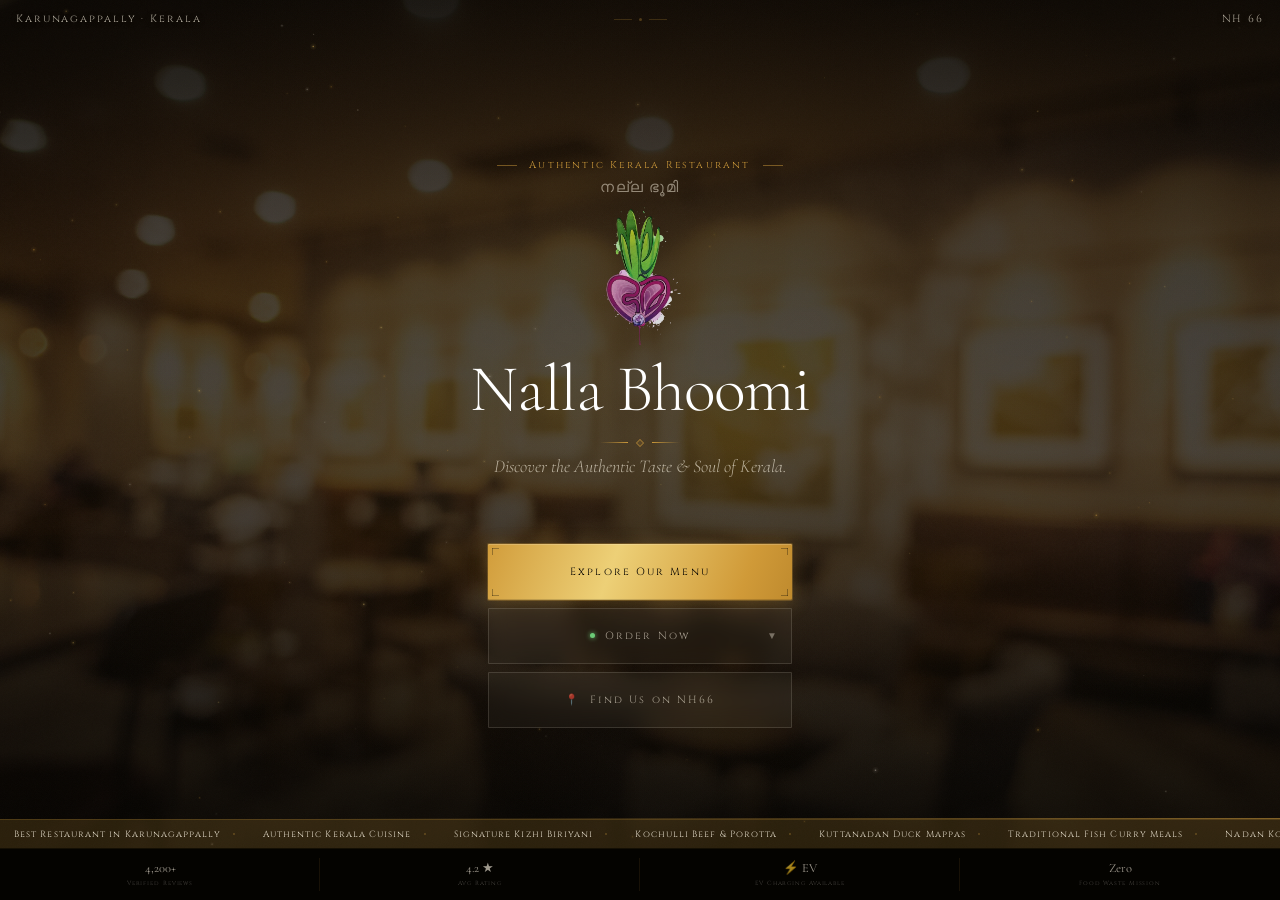
<file: mobile-hero.html>
<!DOCTYPE html>
<html lang="en">
<head>
<meta charset="UTF-8">
<meta name="viewport" content="width=device-width, initial-scale=1.0, viewport-fit=cover">
<title>Nalla Bhoomi</title>
<link href="https://fonts.googleapis.com/css2?family=Cormorant+Garamond:ital,wght@0,300;0,400;1,300;1,400&family=Cinzel:wght@400;500&display=swap" rel="stylesheet">
<style>
*, *::before, *::after { margin:0; padding:0; box-sizing:border-box; -webkit-tap-highlight-color:transparent; }
:root {
  --gold:  #C9973A;
  --goldl: #E8C06A;
  --cream: #F2EAD8;
  --dark:  #0a0906;
  --fd: 'Cormorant Garamond', Georgia, 'Times New Roman', serif;
  --fc: 'Cinzel', 'Palatino Linotype', Georgia, serif;
}
html, body { height:100%; margin:0; padding:0; background:var(--dark); overflow:hidden; }

.hero {
  position:relative; width:100%; height:100%;
  display:flex; flex-direction:column; overflow:hidden; background:var(--dark);
}

/* ── BG: the restaurant interior ── */
.bg {
  position:absolute; inset:0; z-index:0;
  background-image: url('bgb.webp');
  background-size:cover;
  background-position:center 30%;
}

/*
  Smart overlay strategy for this particular image:
  - It's a BRIGHT interior photo (whites, light wood, daylight)
  - We need to darken it heavily while preserving warmth
  - Add a strong warm-to-dark vignette so text reads perfectly
  - Hint of warm amber tint to connect the rattan lamp warmth with our gold palette
*/
.ov-dark {
  position:absolute; inset:0; z-index:1;
  /* Primary darkening layer — keeps warmth by using dark amber not pure black */
  background: rgba(8, 6, 2, 0.72);
}
.ov-grad {
  position:absolute; inset:0; z-index:2;
  background:
    /* Heavy dark at top for topbar legibility */
    linear-gradient(180deg,
      rgba(6,4,1,0.75) 0%,
      rgba(6,4,1,0.25) 25%,
      rgba(6,4,1,0.15) 50%,
      rgba(6,4,1,0.5)  75%,
      rgba(6,4,1,0.95) 100%
    );
}
.ov-warm {
  position:absolute; inset:0; z-index:3; pointer-events:none;
  /* Warm amber center glow — echoes the rattan lamp warmth in the photo */
  background: radial-gradient(ellipse 90% 70% at 50% 42%,
    rgba(201,151,58,0.12) 0%,
    rgba(180,100,30,0.06) 40%,
    transparent 70%
  );
}
.grain {
  position:absolute; inset:0; z-index:4; opacity:0.025; pointer-events:none;
  background-image:url("data:image/svg+xml,%3Csvg viewBox='0 0 200 200' xmlns='http://www.w3.org/2000/svg'%3E%3Cfilter id='n'%3E%3CfeTurbulence type='fractalNoise' baseFrequency='0.85' numOctaves='4' stitchTiles='stitch'/%3E%3C/filter%3E%3Crect width='100%25' height='100%25' filter='url(%23n)'/%3E%3C/svg%3E");
  background-size:150px;
}
#cvs { position:absolute; inset:0; z-index:5; pointer-events:none; }

/* ── TOPBAR ── */
.topbar {
  position:relative; z-index:10; flex-shrink:0;
  display:grid; grid-template-columns:1fr auto 1fr;
  align-items:center;
  padding:calc(env(safe-area-inset-top, 0px) + 14px) 16px 0;
  animation: slideDown 0.7s ease 0.2s both;
}
.topbar .tl,
.topbar .tr {
  font-family:var(--fc);
  font-size:10.5px;
  letter-spacing:0.18em;
  color:rgba(242,234,216,0.68);
  white-space:nowrap;
  line-height:1;
  text-shadow:0 1px 6px rgba(0,0,0,0.35);
}
.topbar .tr { text-align:right; }
.tc { display:flex; align-items:center; justify-content:center; gap:7px; }
.tc-line { width:18px; height:1px; background:rgba(201,151,58,0.22); }
.tc-dot  { width:3px; height:3px; border-radius:50%; background:rgba(201,151,58,0.32); }

/* ── CONTENT ── */
.content {
  position:relative; z-index:10;
  flex:1; display:flex; flex-direction:column;
  align-items:center; justify-content:center;
  text-align:center; padding:4px 18px 10px;
  max-width:420px;
  margin:0 auto;
}

.eyebrow {
  font-family:var(--fc); font-size:10px; letter-spacing:0.22em; color:var(--gold);
  display:flex; align-items:center; gap:12px;
  margin-bottom:6px;
  animation: slideDown 0.7s ease 0.3s both;
}
.eyebrow::before, .eyebrow::after { content:''; width:20px; height:1px; background:var(--gold); opacity:0.5; flex-shrink:0; }

.ml {
  font-family:var(--fd); font-size:15px; font-weight:300; letter-spacing:0.08em;
  color:rgba(242,234,216,0.52); margin-bottom:10px;
  animation: slideDown 0.7s ease 0.35s both;
}

.t1 {
  font-family:var(--fd); font-weight:300;
  font-size:clamp(50px,15.2vw,66px);
  line-height:0.9; letter-spacing:-0.015em; color:#ffffff;
  animation: slideUp 0.8s ease 0.38s both;
}

.title-row {
  display:flex; flex-direction:column; align-items:center; justify-content:center;
  gap:10px;
  margin:0 0 12px;
  width:100%;
  max-width:420px;
  padding:0 4px;
  animation: fadeIn 0.8s ease 0.42s both;
}
.ll { flex:1; height:1px; background:linear-gradient(90deg,transparent,rgba(201,151,58,0.38)); }
.ll.r { background:linear-gradient(270deg,transparent,rgba(201,151,58,0.38)); }
.logo {
  width:144px; height:144px;
  display:flex; align-items:center; justify-content:center;
  margin:0; flex-shrink:0;
  animation: scaleUp 0.8s cubic-bezier(0.34,1.56,0.64,1) 0.32s both;
}
.logo img { width:144px; height:144px; object-fit:contain; }

.orn {
  display:flex; align-items:center; gap:9px;
  margin:8px 0 8px;
  animation: fadeIn 0.8s ease 0.6s both;
}
.ol   { width:28px; height:1px; background:linear-gradient(90deg,transparent,var(--gold)); }
.ol.r { background:linear-gradient(270deg,transparent,var(--gold)); }
.od   { width:6px; height:6px; border:1px solid rgba(201,151,58,0.55); transform:rotate(45deg); background:rgba(201,151,58,0.12); }

.sub {
  font-family:var(--fd); font-style:italic; font-weight:300;
  font-size:clamp(14px,4.1vw,18px); line-height:1.35;
  color:rgba(242,234,216,0.68); max-width:none; white-space:nowrap;
  margin-bottom:14px;
  animation: slideUp 0.8s ease 0.65s both;
}

/* ── BUTTONS ── */
.btns {
  display:flex; flex-direction:column; align-items:center;
  gap:8px; width:100%; max-width:304px;
  margin-top:0;
  animation: slideUp 0.8s ease 0.75s both;
  position:relative;
  top:52px;
  overflow:visible;
}
.btn {
  position:relative; overflow:hidden; isolation:isolate;
  display:flex; align-items:center; justify-content:center; gap:9px;
  width:100%; min-height:56px; padding:14px 20px;
  font-family:var(--fc); font-size:10.5px; letter-spacing:0.2em;
  text-decoration:none; cursor:pointer; border:none; border-radius:1px;
  -webkit-user-select:none; user-select:none;
}
.btn::after {
  content:''; position:absolute; top:0; left:-110%; width:65%; height:100%;
  background:linear-gradient(105deg,transparent,rgba(255,255,255,0.1),transparent);
  transition:left 0.5s ease; pointer-events:none;
}
.btn:active::after { left:150%; }

.btn-p {
  background:linear-gradient(110deg,#9A6818 0%,#D09A38 28%,#EDD077 50%,#D09A38 72%,#9A6818 100%);
  background-size:200% 100%; background-position:60% 0; color:#060401;
  box-shadow:0 0 0 1px rgba(201,151,58,0.3),0 4px 20px rgba(201,151,58,0.3),inset 0 1px 0 rgba(255,255,255,0.18),inset 0 -1px 0 rgba(0,0,0,0.15);
  transition:background-position 0.5s, box-shadow 0.3s;
}
.btn-p:active { background-position:0% 0; box-shadow:0 0 0 1px rgba(201,151,58,0.5),0 6px 30px rgba(201,151,58,0.45),inset 0 1px 0 rgba(255,255,255,0.2); }
.ck { position:absolute; width:7px; height:7px; }
.ck::before,.ck::after { content:''; position:absolute; background:rgba(6,4,1,0.3); }
.ck::before { width:100%; height:1px; top:0; left:0; }
.ck::after  { width:1px; height:100%; top:0; left:0; }
.ck.tl{top:4px;left:4px} .ck.tr{top:4px;right:4px;transform:scaleX(-1)}
.ck.bl{bottom:4px;left:4px;transform:scaleY(-1)} .ck.br{bottom:4px;right:4px;transform:scale(-1)}

.btn-s {
  background:rgba(242,234,216,0.04); color:rgba(242,234,216,0.62);
  border:1px solid rgba(242,234,216,0.14);
  backdrop-filter:blur(10px); -webkit-backdrop-filter:blur(10px);
  transition:border-color 0.3s, color 0.3s, background 0.3s;
}
.btn-s:active { background:rgba(201,151,58,0.08); border-color:rgba(201,151,58,0.42); color:var(--goldl); }
.btn-s::before {
  content:''; position:absolute; left:0; top:20%; bottom:20%; width:2px;
  background:linear-gradient(to bottom,transparent,rgba(201,151,58,0.5),transparent);
  opacity:0; transition:opacity 0.3s;
}
.btn-s:active::before { opacity:1; }
.btn-txt { position:relative; z-index:2; }
.ldot {
  width:5px; height:5px; border-radius:50%; flex-shrink:0; z-index:2;
  background:#6bcb77; box-shadow:0 0 5px #6bcb77;
  position:relative; top:-1px;
  animation:pulse 2s ease-in-out infinite;
}
@keyframes pulse { 0%,100%{box-shadow:0 0 4px #6bcb77} 50%{box-shadow:0 0 10px #6bcb77;opacity:0.8} }

.order-wrap { position:relative; width:100%; }
.order-btn { justify-content:center; gap:10px; position:relative; }
.order-arrow {
  position:absolute;
  right:14px;
  font-size:10px;
  opacity:.65;
  letter-spacing:0;
  transition:transform .2s ease;
}
.order-btn.active .order-arrow { transform:rotate(180deg); }
.order-drop {
  position:absolute;
  left:0;
  right:0;
  bottom:calc(100% + 8px);
  display:none;
  flex-direction:column;
  background:rgba(5,4,1,0.96);
  border:1px solid rgba(242,234,216,0.14);
  backdrop-filter:blur(12px);
  -webkit-backdrop-filter:blur(12px);
  z-index:40;
}
.order-drop.open { display:flex; }
.order-item {
  display:flex;
  align-items:center;
  gap:10px;
  padding:12px 14px;
  text-decoration:none;
  border-bottom:1px solid rgba(242,234,216,0.08);
}
.order-item:last-child { border-bottom:none; }
.order-item-dot {
  width:6px;
  height:6px;
  border-radius:50%;
  flex-shrink:0;
}
.order-item-label {
  font-family:var(--fc);
  font-size:9px;
  letter-spacing:0.2em;
  color:rgba(242,234,216,0.78);
}
.order-item-label small {
  display:block;
  margin-top:2px;
  font-family:var(--fd);
  font-size:12px;
  letter-spacing:0.02em;
  color:rgba(242,234,216,0.46);
}
.oi-call .order-item-dot { background:#4ade80; }
.oi-swiggy .order-item-dot { background:#fc8019; }
.oi-zomato .order-item-dot { background:#e23744; }

/* ── STRIP ── */
.strip { position:relative; z-index:20; flex-shrink:0; margin-top:2px; animation: slideUp 0.8s ease 0.9s both; }
.sh {
  height:1px;
  background:linear-gradient(90deg,transparent,rgba(201,151,58,0) 8%,rgba(201,151,58,0.65) 35%,rgba(232,192,106,0.95) 50%,rgba(201,151,58,0.65) 65%,rgba(201,151,58,0) 92%,transparent);
  background-size:300% 100%; animation:shimmer 4s ease-in-out 1.5s infinite;
}
@keyframes shimmer { 0%{background-position:100% 0} 100%{background-position:-100% 0} }
.mq { overflow:hidden; background:rgba(201,151,58,0.18); border-top:1px solid rgba(201,151,58,0.22); padding:8px 0; }
.mq-t { display:flex; white-space:nowrap; animation:mqS 22s linear infinite; }
@keyframes mqS { from{transform:translateX(0)} to{transform:translateX(-50%)} }
.ms { display:inline-flex; align-items:center; gap:12px; padding:0 14px; font-family:var(--fc); font-size:9px; letter-spacing:0.12em; color:rgba(242,234,216,0.9); }
.md { width:2px; height:2px; border-radius:50%; background:var(--gold); opacity:0.35; }
.tiles {
  background:rgba(5,4,1,0.94); backdrop-filter:blur(20px); -webkit-backdrop-filter:blur(20px);
  border-top:1px solid rgba(201,151,58,0.08);
  display:grid; grid-template-columns:repeat(4,1fr);
}
.tile {
  display:flex; flex-direction:column; align-items:center; justify-content:center;
  padding:11px 4px 13px; gap:3px; cursor:pointer; position:relative; transition:background 0.3s;
}
.tile:not(:last-child)::after { content:''; position:absolute; right:0; top:18%; height:64%; width:1px; background:rgba(201,151,58,0.1); }
.tile:active { background:rgba(201,151,58,0.08); }
.ti { font-size:14px; filter:saturate(0.65); }
.tile .tl { font-family:var(--fc); font-size:6px; letter-spacing:0.15em; color:rgba(242,234,216,0.28); text-align:center; }
.tile .tv { font-family:var(--fd); font-size:clamp(10px,2.8vw,12.5px); color:rgba(242,234,216,0.65); text-align:center; }

@keyframes fadeIn   { from{opacity:0} to{opacity:1} }
@keyframes slideUp  { from{opacity:0;transform:translateY(14px)} to{opacity:1;transform:translateY(0)} }
@keyframes slideDown{ from{opacity:0;transform:translateY(-10px)} to{opacity:1;transform:translateY(0)} }
@keyframes scaleUp  { from{opacity:0;transform:scale(0.7)} to{opacity:1;transform:scale(1)} }

@media (hover:hover) {
  .btn-p:hover { background-position:0% 0; box-shadow:0 0 0 1px rgba(201,151,58,0.5),0 6px 30px rgba(201,151,58,0.45),inset 0 1px 0 rgba(255,255,255,0.2); }
  .btn-s:hover { background:rgba(201,151,58,0.08); border-color:rgba(201,151,58,0.4); color:var(--goldl); }
  .btn-s:hover::before { opacity:1; }
  .tile:hover { background:rgba(201,151,58,0.08); }
  .tile:hover .tl { color:var(--goldl); }
  .tile:hover .tv { color:var(--cream); }
}

@media (max-width: 430px) {
  .content { padding:4px 12px 10px; }
  .title-row { gap:8px; margin:2px 0 8px; }
  .t1 {
    font-size:clamp(44px, 13.4vw, 56px);
    letter-spacing:-0.02em;
  }
  .logo {
    width:120px;
    height:120px;
    margin:0;
  }
  .logo img {
    width:120px;
    height:120px;
  }
  .btns { top:48px; }
}

@media (max-width: 360px) {
  .content { padding:4px 10px 10px; }
  .title-row { gap:8px; margin:2px 0 8px; }
  .t1 {
    font-size:clamp(38px, 12.2vw, 46px);
    letter-spacing:-0.02em;
  }
  .logo {
    width:102px;
    height:102px;
    margin:0;
  }
  .logo img {
    width:102px;
    height:102px;
  }
  .sub {
    font-size:13px;
    letter-spacing:0;
  }
  .btns { top:42px; }
}
</style>
</head>
<body>
<section class="hero">
  <div class="bg"></div>
  <div class="ov-dark"></div>
  <div class="ov-grad"></div>
  <div class="ov-warm"></div>
  <div class="grain"></div>
  <canvas id="cvs"></canvas>

  <nav class="topbar">
    <span class="tl">Karunagappally · Kerala</span>
    <div class="tc"><div class="tc-line"></div><div class="tc-dot"></div><div class="tc-line"></div></div>
    <span class="tr">NH 66</span>
  </nav>

  <div class="content">
    <div class="eyebrow">Authentic Kerala Restaurant</div>
    <div class="ml">നല്ല ഭൂമി</div>
    <div class="title-row">
      <div class="logo"><img src="Logo.png" alt="Nalla Bhoomi Logo"></div>
      <span class="t1">Nalla Bhoomi</span>
    </div>
    <div class="orn"><div class="ol"></div><div class="od"></div><div class="ol r"></div></div>
    <p class="sub">Discover the Authentic Taste &amp; Soul of Kerala.</p>
    <div class="btns">
      <a href="index.html#dishes" target="_parent" class="btn btn-p">
        <span class="ck tl"></span><span class="ck tr"></span><span class="ck bl"></span><span class="ck br"></span>
        <span class="btn-txt">Explore Our Menu</span>
      </a>
      <div class="order-wrap" id="orderWrap">
        <button class="btn btn-s order-btn" id="orderBtn" type="button">
          <span class="ldot"></span>
          <span class="btn-txt">Order Now</span>
          <span class="order-arrow">▼</span>
        </button>
        <div class="order-drop" id="orderDrop">
          <a href="tel:+918606034505" class="order-item oi-call">
            <span class="order-item-dot"></span>
            <span class="order-item-label">Call to Order<small>+91 86060 34505</small></span>
          </a>
          <a href="https://www.swiggy.com/search?query=Nalla%20Bhoomi%20Karunagappally" target="_blank" rel="noopener" class="order-item oi-swiggy">
            <span class="order-item-dot"></span>
            <span class="order-item-label">Order on Swiggy<small>Home delivery</small></span>
          </a>
          <a href="https://www.zomato.com/search?q=Nalla%20Bhoomi%20Karunagappally" target="_blank" rel="noopener" class="order-item oi-zomato">
            <span class="order-item-dot"></span>
            <span class="order-item-label">Order on Zomato<small>Home delivery</small></span>
          </a>
        </div>
      </div>
      <a href="index.html#contact" target="_parent" class="btn btn-s"><span class="btn-txt">📍&nbsp;&nbsp;Find Us on NH66</span></a>
    </div>
  </div>

  <div class="strip">
    <div class="sh"></div>
    <div class="mq"><div class="mq-t" id="mq"></div></div>
    <div class="tiles">
      <div class="tile"><span class="tv">4,200+</span><span class="tl">Verified Reviews</span></div>
      <div class="tile"><span class="tv">4.2 ★</span><span class="tl">Avg Rating</span></div>
      <div class="tile"><span class="tv">⚡ EV</span><span class="tl">EV Charging Available</span></div>
      <div class="tile"><span class="tv">Zero</span><span class="tl">Food Waste Mission</span></div>
    </div>
  </div>
</section>
<script>
const segs=[
  'Best Restaurant in Karunagappally',
  'Authentic Kerala Cuisine',
  'Signature Kizhi Biriyani',
  'Kochulli Beef & Porotta',
  'Kuttanadan Duck Mappas',
  'Traditional Fish Curry Meals',
  'Nadan Kozhi Curry',
  'Special Fish Mango Curry',
  'NH66 Highway Pitstop',
  'GOEC EV Charging Station',
  'No Food Waste Mission',
  'Family Friendly AC Dining',
  '4200+ Verified Reviews'
];
const mqEl=document.getElementById('mq');
const orderWrap=document.getElementById('orderWrap');
const orderBtn=document.getElementById('orderBtn');
const orderDrop=document.getElementById('orderDrop');
let h='';
for(let i=0;i<2;i++) segs.forEach(s=>h+=`<span class="ms">${s}<span class="md"></span></span>`);
mqEl.innerHTML=h;

if(orderBtn&&orderDrop){
  orderBtn.addEventListener('click',()=>{
    orderBtn.classList.toggle('active');
    orderDrop.classList.toggle('open');
  });
  document.addEventListener('click',(e)=>{
    if(orderWrap&&!orderWrap.contains(e.target)){
      orderBtn.classList.remove('active');
      orderDrop.classList.remove('open');
    }
  });
}

const cvs=document.getElementById('cvs'),ctx=cvs.getContext('2d');
function resize(){cvs.width=window.innerWidth;cvs.height=window.innerHeight;}
resize(); window.addEventListener('resize',()=>{resize();spawn();});
const COLS=[[220,168,72],[201,151,58],[240,200,100],[255,220,130],[242,234,216]];
let pts=[];
class Pt{
  reset(init=false){
    this.x=Math.random()*cvs.width; this.y=Math.random()*cvs.height;
    this.r=Math.random()*.7+.15;
    const a=Math.random()*Math.PI*2,s=Math.random()*.08+.02;
    this.vx=Math.cos(a)*s; this.vy=Math.sin(a)*s-.028;
    this.c=COLS[Math.floor(Math.random()*COLS.length)];
    this.ma=Math.random()*.42+.1; this.al=init?Math.random()*this.ma:0;
    this.fs=Math.random()*.004+.002;
    this.ph=init?(Math.random()<.5?'h':'o'):'i';
    this.hm=Math.random()*180+80; this.ht=init?Math.random()*this.hm:0;
    this.ts=Math.random()*.02+.007; this.to=Math.random()*Math.PI*2; this.ta=Math.random()*.09+.03;
  }
  constructor(){this.reset(true);}
  update(t){
    this.x+=this.vx; this.y+=this.vy;
    if(this.ph==='i'){this.al+=this.fs;if(this.al>=this.ma){this.al=this.ma;this.ph='h';}}
    else if(this.ph==='h'){this.al=this.ma+Math.sin(t*this.ts+this.to)*this.ta;this.al=Math.max(.04,this.al);this.ht++;if(this.ht>=this.hm)this.ph='o';}
    else{this.al-=this.fs*.8;if(this.al<=0)this.reset();}
    if(this.x<-4)this.x=cvs.width+4; if(this.x>cvs.width+4)this.x=-4;
    if(this.y<-4)this.y=cvs.height+4; if(this.y>cvs.height+4)this.y=-4;
  }
  draw(){
    const[r,g,b]=this.c,a=Math.max(0,Math.min(1,this.al));
    ctx.beginPath();ctx.arc(this.x,this.y,this.r,0,Math.PI*2);
    ctx.fillStyle=`rgba(${r},${g},${b},${a})`;ctx.fill();
    const grd=ctx.createRadialGradient(this.x,this.y,0,this.x,this.y,this.r*5);
    grd.addColorStop(0,`rgba(${r},${g},${b},${a*.28})`);
    grd.addColorStop(1,`rgba(${r},${g},${b},0)`);
    ctx.beginPath();ctx.arc(this.x,this.y,this.r*5,0,Math.PI*2);
    ctx.fillStyle=grd;ctx.fill();
  }
}
function spawn(){const n=Math.min(Math.floor(cvs.width*cvs.height/5000),120);pts=Array.from({length:n},()=>new Pt());}
spawn();
let tk=0;
(function loop(){ctx.clearRect(0,0,cvs.width,cvs.height);tk++;pts.forEach(p=>{p.update(tk);p.draw();});requestAnimationFrame(loop);})();
</script>
</body>
</html>
</file>
